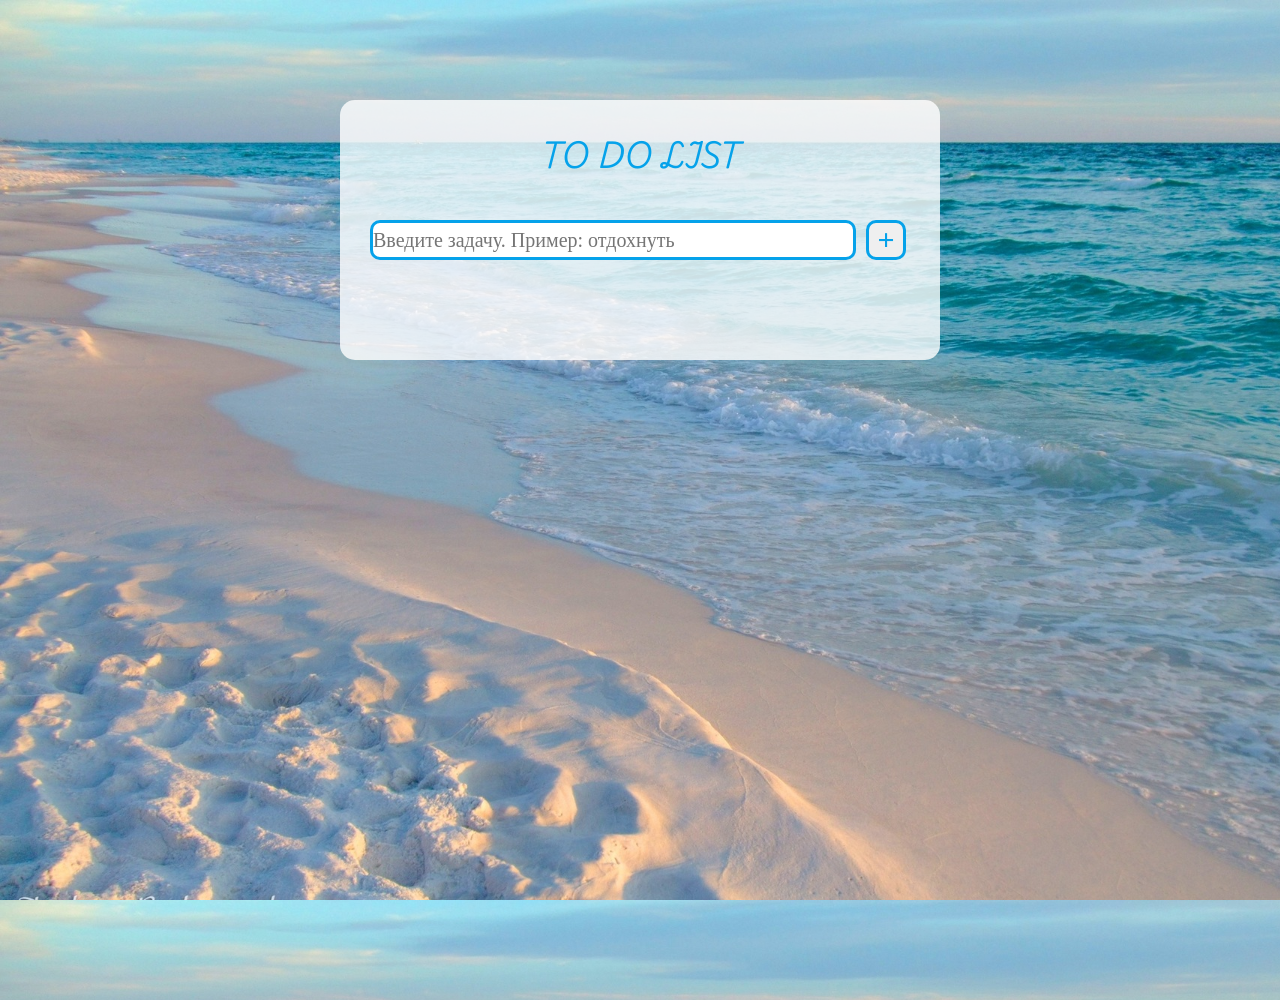
<file: index.html>
<!DOCTYPE html>
<html lang="en">
<head>
    <meta charset="UTF-8">
    <meta name="viewport" content="width=device-width, initial-scale=1.0">
    <title>to-do-list</title>
    <link rel="stylesheet" href="CSS/styles.css">
    <link rel="preconnect" href="https://fonts.googleapis.com">
    <link rel="preconnect" href="https://fonts.gstatic.com" crossorigin>
    <link href="https://fonts.googleapis.com/css2?family=Playwrite+DE+SAS:wght@100..400&display=swap" rel="stylesheet">
</head>
<body>
    <div class="main__block">
        <h2 class="title">
            TO DO LIST
        </h2>
        <div class="inputrow">
        <input type="text" class="enter__task"
        placeholder="Введите задачу. Пример: отдохнуть">
        <button class="btn">+</button>
        </div>
        <ul class="listoftasks">
        </ul>
    </div>
    <script src="./js/java.js" defer></script>
</body>
</html>
</file>
<file: CSS/styles.css>
*{
	padding: 0;
	margin: 0;
	border: 0;
}
*,*:before,*:after{
	-moz-box-sizing: border-box;
	-webkit-box-sizing: border-box;
	box-sizing: border-box;
}
:focus,:active{outline: none;}
a:focus,a:active{outline: none;}

nav,footer,header,aside{display: block;}

html,body{
	height: 100%;
	width: 100%;
	font-size: 100%;
	line-height: 1;
	font-size: 14px;
	-ms-text-size-adjust: 100%;
	-moz-text-size-adjust: 100%;
	-webkit-text-size-adjust: 100%;
}
input,button,textarea{font-family:inherit;}

input::-ms-clear{display: none;}
button{cursor: pointer;}
button::-moz-focus-inner {padding:0;border:0;}
a, a:visited{text-decoration: none;}
a:hover{text-decoration: none;}
ul li{list-style: none;}
img{vertical-align: top;}

h1,h2,h3,h4,h5,h6{font-size:inherit;font-weight: 400;}
/*--------------------*/

body{
    background: url('../images/ocean.jpg');
    background-size: cover;
    height: 100hv;
    overflow: hidden;
}

.main__block{
    max-width: 600px;
    border-radius: 15px;
    background-color: rgb(255, 255, 255, 0.8);
    padding: 40px 30px 70px;
    margin: 100px auto 20px;
    max-height: 70%;
    overflow: auto;
}

.title{
    font-family: 'Playwrite DE SAS', cursive;
    text-align: center;
    font-size: 30px;
    color: #05a2ea;
    font-weight: 400;
    margin-bottom: 50px;
}

.inputrow{
    display: flex;
    flex-direction: row;
    gap: 10px;
    align-items: flex-start;
    margin-bottom: 30px;
    height: 40px;
}

.enter__task{
    border-radius: 10px;
    border: 3px solid  #05a2ea;
    height: 100%;
    font-size: 20px;
    width: 90%;
}
.btn{
    border-radius: 10px;
    border: 3px solid  #05a2ea;
    width: 40px;
    height: 100%;
    color:  #05a2ea;
    font-size: 30px;
    font-weight: 800;
}

.btn:active{
    background-color: #05a2ea;
    color: aliceblue;
    border: 3px solid  hsl(0, 0%, 100%);

}

.listoftasks {
    width: 100%;
    max-width: 100%;
    overflow-x: hidden; 
}

.listoftasks li{
    font-size: 20px;
    color: #05a2ea;
    font-family: 'Playwrite DE SAS', cursive;
    padding: 10px 10px 10px 40px;
    position: relative;
    width: 100%;
    box-sizing: border-box; 
    word-wrap: break-word; 
    overflow-wrap: break-word;
    white-space: normal; 
    margin-bottom: 8px; 
    display: flex;
    align-items: center;
}

.listoftasks li::before{
    content:'';
    position: absolute;
    width: 20px;
    height: 20px;
    border: 2px solid #05a2ea;
    left: 10px;
}

.listoftasks li.checked{
    text-decoration: line-through;
}

.listoftasks li.checked:after{
    content: '\2713';
    position: absolute;
    bottom: 11px;
    left: 13px;
}

.listoftasks li span{
    position: absolute;
    bottom: 11px;
    top: 5px;
    right: 15px;
    font-size: 20px;
}

.listoftasks li span:hover{
    font-size: 30px;
}
</file>
